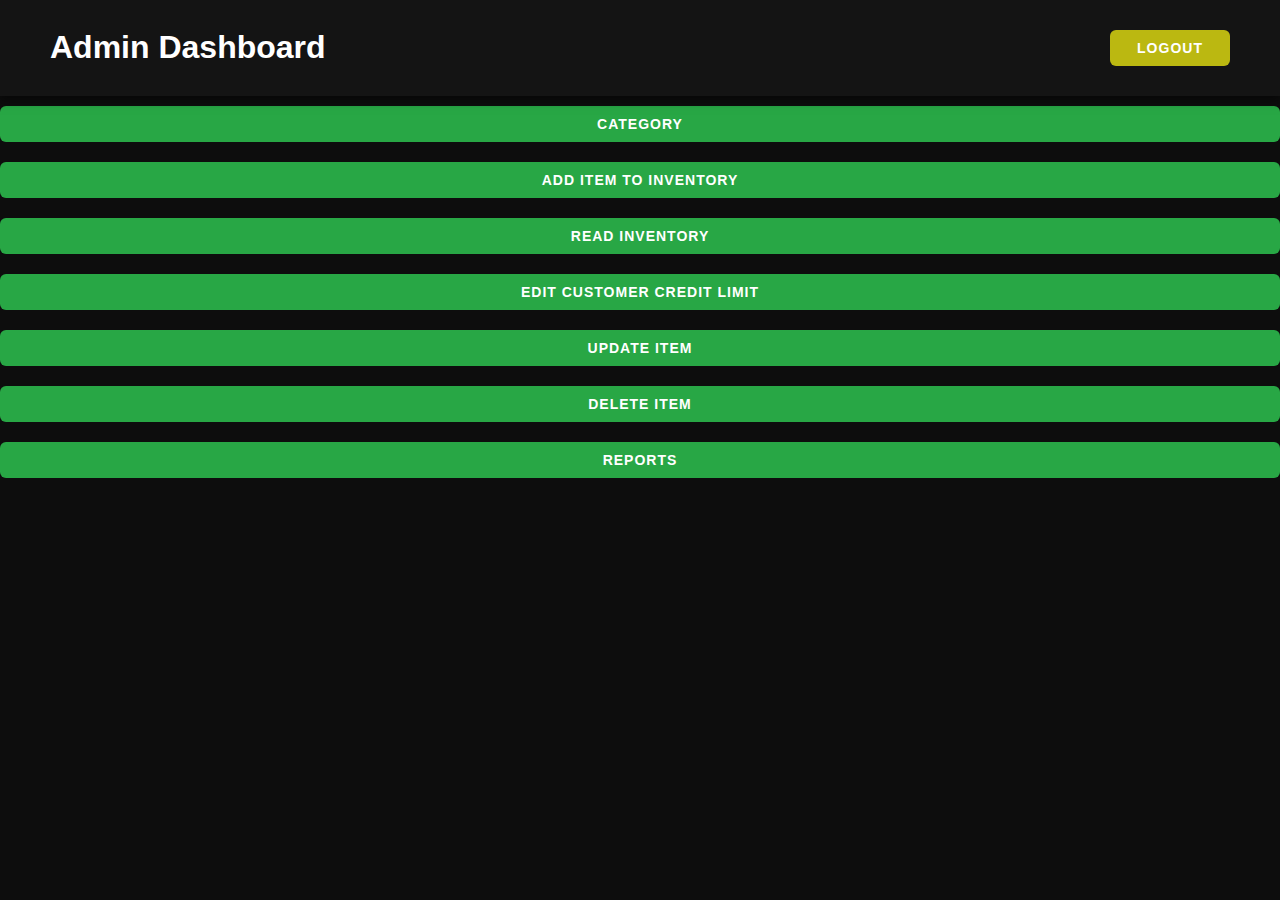
<file: Admin/admin.html>
<!DOCTYPE html>
<html lang="en">
<head>
    <meta charset="UTF-8">
    <meta name="viewport" content="width=device-width, initial-scale=1.0">
    <title>Admin Inventory Management</title>
    <link rel="stylesheet" href="admin.css">
</head>
<body>
    <header>
        <h1>Admin Dashboard</h1>
        <button class="logout-button">Logout</button>

    </header>
 
    <!-- Admin Options -->
    <div id="adminOptions">
        <button id="categoryBtn">Category</button>
        <div id="CategoryMessage" class="alert hidden"></div>
        <button id="addItemBtn">Add Item to Inventory</button>
        <div id="addItemMessage" class="alert hidden"></div>
       
        <button id="readInventoryBtn">Read Inventory</button>
        <div id="readInventoryMessage" class="alert hidden"></div>
       
        <button id="editCreditLimitBtn">Edit Customer Credit Limit</button>
        <div id="creditLimitMessage" class="alert hidden"></div>
       
        <button id="updateItemBtn">Update Item</button>
        <div id="updateItemMessage" class="alert hidden"></div>
       
        <button id="deleteItemBtn">Delete Item</button>
        <div id="deleteItemMessage" class="alert hidden"></div>
    </div>

    <!-- Category Section (initially hidden) -->
    <section id="categorySection" class="hidden">
        <h2>Manage Categories</h2>
        <form id="categoryForm">
            <!-- Create Category with ID -->
            <input type="text" id="categoryIdInput" placeholder="Category ID" />
            <input type="text" id="categoryNameInput" placeholder="Category Name" />
            <button type="submit" id="createCategoryBtn">Create Category</button>
    
            <!-- Update Category -->
            <input type="text" id="updateCategoryIdInput" placeholder="Category ID for Update" />
            <input type="text" id="updateCategoryNameInput" placeholder="New Category Name"  />
            <button type="submit" id="updateCategoryBtn">Update Category</button>
    
            <!-- Fetch All Categories -->
            <button type="button" id="fetchCategoriesBtn">Show All Categories</button>
    
            <!-- Delete Category -->
            <input type="text" id="deleteCategoryIdInput" placeholder="Category ID for Deletion"  />
            <button type="submit" id="deleteCategoryBtn">Delete Category</button>
    
            <!-- Display Categories List -->
            <div id="categoriesList"></div>
        </form>
    </section>
    
    <!-- Add Item Section -->
    <section id="addItemSection" class="hidden">
        <h2>Add Item to Inventory</h2>
        <form id="inventoryForm">
            <input type="text" id="id" placeholder="Id" required>
            <label for="cat_id">Category:</label>
            <select id="cat_id">
                <!-- Options will be populated dynamically -->
            </select>
            <input type="text" id="title" placeholder="Title" required>
            <input type="text" id="description" placeholder="Description" required>
            <input type="number" id="quantity" placeholder="Quantity" required>
            <input type="number" id="price" placeholder="Price" required>
            <input type="file" id="image" accept="image/*">
            <button type="submit">Add Record</button>
        </form>
    </section>
    
    <!-- Read Inventory Section -->
    <section id="inventorySection" class="hidden">
        <h2>Inventory</h2>
        <table id="inventoryTable">
            <thead>
                <tr>
                    <th>Item ID</th>
                    <th>Item Name</th>
                    <th>Item Image</th>
                    <th>Status</th>
                    <th>Actions</th>
                </tr>
            </thead>
            <tbody id="inventoryList"></tbody>
        </table>
    </section>
 
    <!-- Edit Credit Limit Section -->
    <section id="creditLimitSection" class="hidden">
        <h2>Edit Customer Credit Limit</h2>
        <form id="editCreditLimitForm">
            <!-- Input for customer email -->
            <div class="form-group">
                <label for="customer-email">Customer Email:</label>
                <input type="email" id="customer-email" placeholder="Enter Customer Email" required>
            </div>
            <!-- Input for new credit limit -->
            <div class="form-group">
                <label for="credit-limit">New Credit Limit:</label>
                <input type="number" id="credit-limit" placeholder="Enter New Credit Limit" required min="0">
            </div>
            <!-- Button to submit the form -->
            <button type="submit">Update Credit Limit</button>
        </form>
    </section>
    
 
    <!-- Update Item Section -->
    <section id="updateItemSection" class="hidden">
        <h2>Update Item</h2>
        <input type="text" id="updateItemId" placeholder="Enter Item ID" required>
        <button id="fetchItemBtn">Fetch Item</button>
        <div id="itemDetails" class="hidden">
            <input type="text" id="updateCatId" placeholder="Category Id" required>
            <input type="text" id="updateTitle" placeholder="Title" required>
            <input type="text" id="updateDescription" placeholder="Description" required>
            <input type="number" id="updateQuantity" placeholder="Quantity" required>
            <input type="number" id="updatePrice" placeholder="Price" required>
            <input type="file" id="updateImage" accept="image/*">
            <button id="updateRecordBtn">Update Record</button>
        </div>
    </section>
 
    <!-- Delete Item Section -->
    <section id="deleteItemSection" class="hidden">
        <h2>Delete Item</h2>
        <button id="fetchAllItemsBtn">Show All Items</button>
        <div id="deleteItemsList" class="hidden"></div>
    </section>
    <section id="display" class="hidden"></section>
        <button id="Display Reports">Reports</button>
        <div id="displayRep" class="hidden"></div>
    </section>
    <script src="inventory.js"></script>
</body>
</html>
</file>
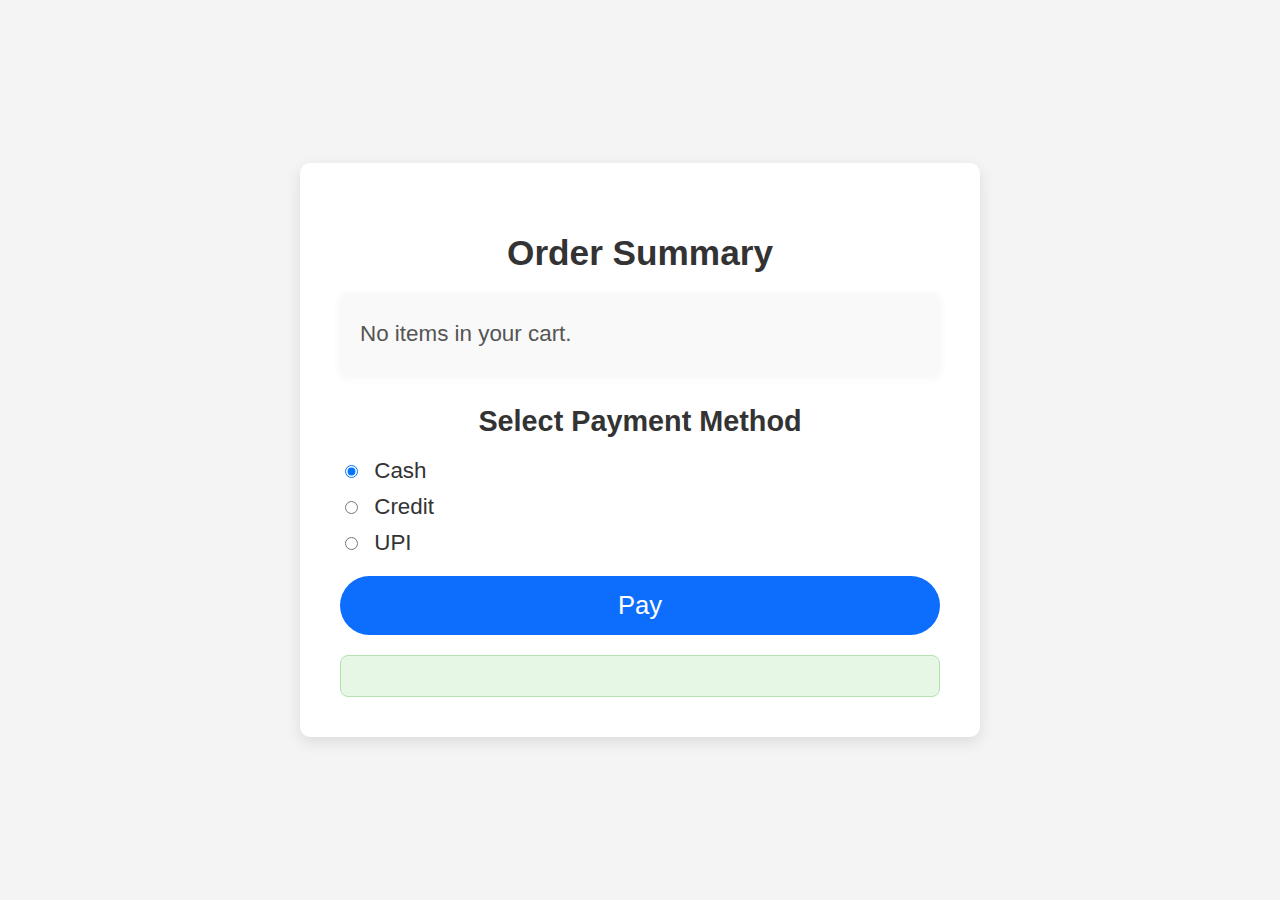
<file: Bill/bill.html>
<!DOCTYPE html>
<html lang="en">
<head>
    <meta charset="UTF-8">
    <meta name="viewport" content="width=device-width, initial-scale=1.0">
    <title>Bill Page</title>
    <link rel="stylesheet" href="bill.css">
    <style>
        
    </style>
</head>
<body>

<div class="container">
    <h2>Order Summary</h2>

    <!-- Order summary will be populated here -->
    <div class="summary" id="orderSummary"></div>

    <!-- Payment options -->
    <div class="payment-method">
        <h3>Select Payment Method</h3>
        <label><input type="radio" name="payment" value="Cash" checked> Cash</label>
        <label><input type="radio" name="payment" value="Credit"> Credit</label>
        <label><input type="radio" name="payment" value="Online Transaction"> UPI</label>
    </div>

    <!-- Confirm payment button -->
    <button class="confirm-button" id="payButton">Pay</button>

    <!-- Success message and final order summary -->
    <div class="order-summary" id="orderSuccessMessage"></div>
</div>
<script src="bill.js">

</script>

</body>
</html>
</file>
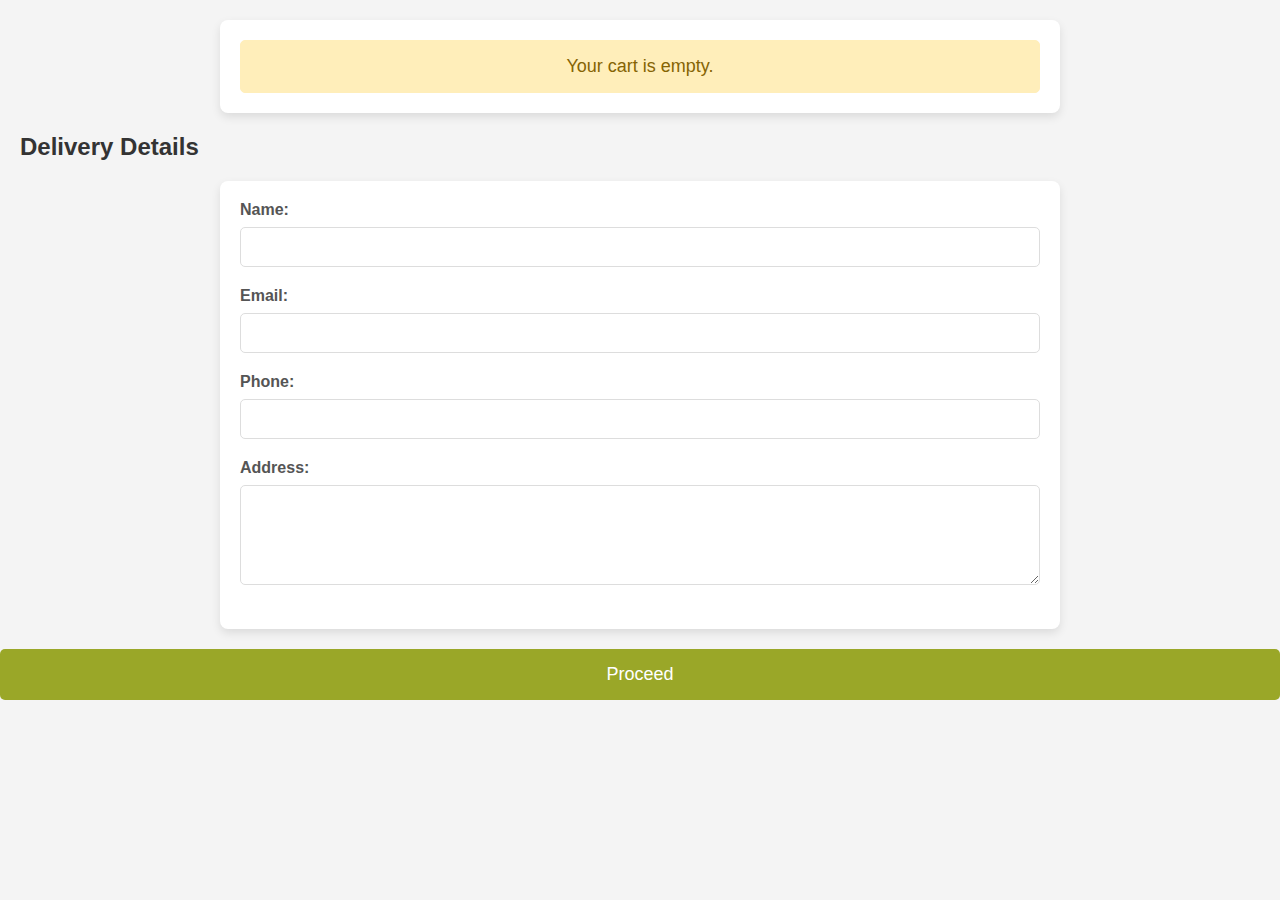
<file: Cart/cart.html>
<!DOCTYPE html>
<html lang="en">
<head>
    <meta charset="UTF-8">
    <meta name="viewport" content="width=device-width, initial-scale=1.0">
    <title>Cart</title>
    <link rel="stylesheet" href="cart.css"> <!-- Add your stylesheet if needed -->
</head>
<body>
    <div id="cart"></div>

    <!-- Customer Delivery Address -->
    <h2>Delivery Details</h2>
    <form class="delivery-form">
        <div class="form-row">
            <label for="customerName" >Name:</label>
            <input type="text" id="customerName"required>
        </div>

        <div class="form-row">
            <label for="customerEmail">Email:</label>
            <input type="email" id="customerEmail"required>
        </div>

        <div class="form-row">
            <label for="customerPhone">Phone:</label>
            <input type="text" id="customerPhone"required>
        </div>

        <div class="form-row">
            <label for="customerAddress">Address:</label>
            <textarea id="customerAddress" required></textarea>
        </div>
    </form>

    <!-- Confirm Payment Button -->
    <button id="confirmPaymentBtn" class="confirm-button">Proceed</button>

    <script src="cart.js"></script> <!-- Link to your cart JavaScript -->
</body>
</html>
</file>
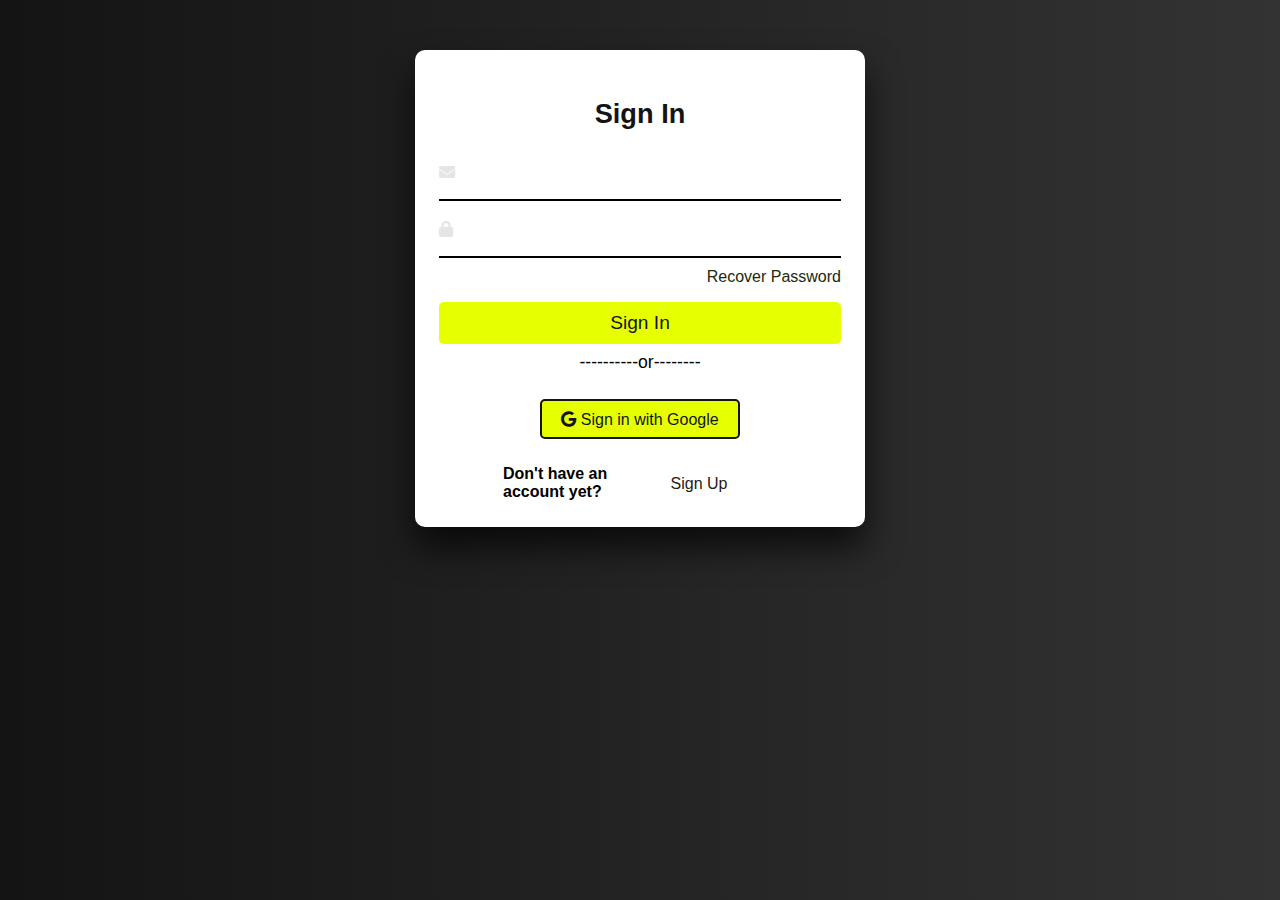
<file: Login/login.html>
<!DOCTYPE html>
<html lang="en">
<head>
    <meta charset="UTF-8">
    <meta name="viewport" content="width=device-width, initial-scale=1.0">
    <title>Register & Login</title>
    <link rel="stylesheet" href="https://cdnjs.cloudflare.com/ajax/libs/font-awesome/6.5.1/css/all.min.css">
    <link rel="stylesheet" href="loginstyle.css">
    <script src="https://apis.google.com/js/platform.js" async defer></script>
    <script type="module" src="fireauth.js"></script>
</head>
<body>
    <div class="container" id="signup" style="display:none;">
      <h1 class="form-title">Register</h1>
      <form method="post" action="#">
        <div id="signUpMessage" class="messageDiv" style="display:none;"></div>
        <div class="input-group">
           <i class="fas fa-user"></i>
           <input type="text" id="fName" placeholder="First Name" required>
           <label for="fName">First Name</label>
        </div>
        <div class="input-group">
            <i class="fas fa-user"></i>
            <input type="text" id="lName" placeholder="Last Name" required>
            <label for="lName">Last Name</label>
        </div>
        <div class="input-group">
            <i class="fas fa-envelope"></i>
            <input type="email" id="rEmail" placeholder="Email" required>
            <label for="rEmail">Email</label>
        </div>
        <div class="input-group">
            <i class="fas fa-lock"></i>
            <input type="password" id="rPassword" placeholder="Password" required>
            <label for="rPassword">Password</label>
        </div>
       <button type="submit" class="btn" id="submitSignUp">Sign Up</button>
      </form>
      <p class="or">----------or--------</p>
      <div class="icons">
        <i class="fab fa-google"></i>

      </div>
      <div class="links">
        <p>Already Have Account?</p>
        <button id="signInButton">Sign In</button>
      </div>
    </div>

    <div class="container" id="signIn">
        <h1 class="form-title">Sign In</h1>
        <form method="post" action="#">
          <div id="signInMessage" class="messageDiv" style="display:none;"></div>

          <div class="input-group">
              <i class="fas fa-envelope"></i>
              <input type="email" id="email" placeholder="Email" required>
              <label for="email"></label>
          </div>
          <div class="input-group">
              <i class="fas fa-lock"></i>
              <input type="password" id="password" placeholder="Password" required>
              <label for="password"></label>
          </div>
          <p class="recover">
            <a href="#">Recover Password</a>
          </p>
         <button type="submit" class="btn" id="submitSignIn">Sign In</button>
        </form>
        <p class="or">----------or--------</p>
        <div class="icons">
            <button class="btn" id="googleSignIn" onclick="gapi.auth2.getAuthInstance().signIn();">
                <i class="fab fa-google"></i> Sign in with Google
            </button>
        </div>
        
        <div class="links">
          <p>Don't have an account yet?</p>
          <button id="signUpButton">Sign Up</button>
        </div>
      </div>
      <script src="login.js"></script>
</body>
</html>
</file>
<file: Bill/bill.css>
/* General Styling */
body {
    font-family: 'Roboto', sans-serif;
    background-color: #f4f4f4;
    margin: 0;
    padding: 0;
    display: flex;
    justify-content: center;
    align-items: center;
    height: 100vh;
}

.container {
    background-color: #ffffff;
    padding: 40px;
    border-radius: 10px;
    box-shadow: 0 5px 15px rgba(0, 0, 0, 0.1);
    max-width: 600px;
    width: 100%;
}

h2, h3 {
    font-size: 2.2rem;
    color: #333;
    margin-bottom: 20px;
    text-align: center;
}

h3 {
    font-size: 1.8rem;
    margin-top: 30px;
}

p {
    font-size: 1.4rem;
    margin: 5px 0;
}

strong {
    font-weight: bold;
}

/* Order Summary */
#orderSummary {
    margin-bottom: 30px;
    padding: 20px;
    background-color: #f9f9f9;
    border-radius: 8px;
    box-shadow: 0 2px 10px rgba(0, 0, 0, 0.05);
}

#orderSummary h3 {
    font-size: 1.6rem;
    margin-bottom: 10px;
    color: #0d6efd;
}

#orderSummary p {
    margin: 8px 0;
    font-size: 1.4rem;
    color: #555;
}

#orderSummary h3:last-of-type {
    margin-top: 20px;
}

/* Payment Method */
.payment-method {
    margin-bottom: 20px;
}

.payment-method label {
    font-size: 1.4rem;
    color: #333;
    display: block;
    margin: 10px 0;
    cursor: pointer;
}

.payment-method input {
    margin-right: 10px;
    cursor: pointer;
}

/* Confirm Button */
.confirm-button {
    display: block;
    width: 100%;
    padding: 15px;
    background-color: #0d6efd;
    color: #ffffff;
    font-size: 1.6rem;
    font-weight: 500;
    text-align: center;
    border: none;
    border-radius: 50px;
    cursor: pointer;
    transition: background-color 0.3s ease, transform 0.3s ease;
}

.confirm-button:hover {
    background-color: #0a58ca;
    transform: translateY(-2px);
}

/* Success Message */
#orderSuccessMessage {
    margin-top: 20px;
    padding: 20px;
    background-color: #e6f7e6;
    border-radius: 8px;
    border: 1px solid #b3e2b3;
    color: #28a745;
    font-size: 1.4rem;
    text-align: center;
}

/* Responsive Styling */
@media (max-width: 768px) {
    .container {
        padding: 30px;
        margin: 20px;
    }

    h2 {
        font-size: 1.8rem;
    }

    h3 {
        font-size: 1.6rem;
    }

    p {
        font-size: 1.2rem;
    }
}
</file>
<file: Cart/cart.css>
/* General Styles */
body {
    font-family: 'Arial', sans-serif;
    background-color: #f4f4f4;
    color: #333;
    margin: 0;
    padding: 0;
}

h1 {
    text-align: center;
    color: #333;
    font-size: 32px;
    margin-top: 20px;
}

h2 {
    color: #333;
    margin-left: 20px;
}

/* Cart Section */
#cart {
    background-color: #fff;
    margin: 20px auto;
    padding: 20px;
    border-radius: 8px;
    max-width: 800px;
    box-shadow: 0 4px 10px rgba(0, 0, 0, 0.1);
    text-align: center;
    font-size: 18px;
    color: #555;
}

.empty-cart {
    background-color: #ffeeba;
    color: #856404;
    padding: 15px;
    border: 1px solid #ffeeba;
    border-radius: 5px;
}

/* Form Section */
form {
    background-color: #fff;
    max-width: 800px;
    margin: 20px auto;
    padding: 20px;
    border-radius: 8px;
    box-shadow: 0 4px 10px rgba(0, 0, 0, 0.1);
}

label {
    font-size: 16px;
    font-weight: bold;
    color: #555;
    display: block;
    margin-bottom: 8px;
}

input[type="text"],
input[type="email"],
textarea {
    width: 100%;
    padding: 10px;
    margin-bottom: 20px;
    border-radius: 5px;
    border: 1px solid #ddd;
    font-size: 16px;
    box-sizing: border-box;
    transition: border 0.3s;
}

input[type="text"]:focus,
input[type="email"]:focus,
textarea:focus {
    border-color: #007bff;
}

textarea {
    height: 100px;
    resize: vertical;
}

/* Radio Button Styles */
input[type="radio"] {
    margin-right: 10px;
}

h3 {
    font-size: 18px;
    color: #333;
    margin-top: 20px;
    margin-bottom: 10px;
}

/* Payment Section */
#upiInput,
#creditCardInput {
    display: none;
    margin-top: 20px;
}

/* Confirm Button */
#confirmPaymentBtn {
    display: block;
    width: 100%;
    padding: 15px;
    font-size: 18px;
    background-color: #9aa728;
    color: white;
    border: none;
    border-radius: 5px;
    cursor: pointer;
    transition: background-color 0.3s;

    
}

#confirmPaymentBtn:hover {
    background-color: #839617;
}

/* Responsive Styles */
@media (max-width: 768px) {
    #cart,
    form {
        width: 90%;
    }
}

@media (max-width: 480px) {
    h1 {
        font-size: 28px;
    }

    h2, h3 {
        margin-left: 0;
        font-size: 16px;
    }

    #confirmPaymentBtn {
        font-size: 16px;
        padding: 12px;
    }
}
</file>
<file: Login/loginstyle.css>
* {
    margin: 0;
    padding: 0;
    box-sizing: border-box;
    font-family: "Poppins", sans-serif;
}

/* Body Styling */
body {
    background: linear-gradient(to right, #141414, #333); /* Dark gradient background */
    color: #e5e5e5;
    font-size: 16px;
}

/* Container Styling */
.container {
    background-color: #ffffff; /* White background for contrast */
    width: 450px;
    padding: 1.5rem;
    margin: 50px auto;
    border-radius: 10px;
    box-shadow: 0 20px 35px rgba(0, 0, 0, 0.7); /* Darker shadow */
}

/* Form Title */
.form-title {
    font-size: 1.7rem;
    font-weight: bold;
    text-align: center;
    padding: 1.5rem 0;
    color: #141414; /* Dark text for clarity */
}

/* Input Group Styling */
.input-group {
    padding: 10px 0;
    position: relative;
}

input {
    width: 100%;
    padding-left: 1.5rem;
    font-size: 15px;
    color: #141414;
    border: none;
    border-bottom: 2px solid #000000; /* Subtle bottom border */
    background-color: transparent;
    transition: border-color 0.3s;
}

input:focus {
    border-bottom: 2px solid #e6ff01; /* Neon green focus */
    outline: none;
}

input::placeholder {
    color: transparent; /* Placeholder text hidden */
}

/* Floating Label */
label {
    color: #000000;
    position: absolute;
    left: 1.2rem;
    top: 1rem;
    font-size: 1rem;
    pointer-events: none;
    transition: 0.3s ease all;
}

input:focus ~ label,
input:not(:placeholder-shown) ~ label {
    top: -1.5rem;
    font-size: 0.85rem;
    color: #e6ff01; /* Neon green floating label */
}

/* Recover Password Link */
.recover {
    text-align: right;
    font-size: 1rem;
    margin-bottom: 1rem;
}

.recover a {
    text-decoration: none;
    color: #24270d; /* Neon green link */
}

.recover a:hover {
    color: #000000; /* Bright hover effect */
    text-decoration: underline;
}

/* Button Styling */
button {
    font-size: 1.2rem;
    padding: 10px 0;
    border-radius: 5px;
    width: 100%;
    background-color: #e6ff01; /* Neon green button */
    color: #141414; /* Dark text */
    border: none;
    cursor: pointer;
    transition: background-color 0.3s;
}

button:hover {
    background-color: #d4ff00; /* Lighter hover color */
}

/* Or Text Styling */
.or {
    font-size: 1.1rem;
    margin-top: 0.5rem;
    text-align: center;
    color: #000;
}

/* Google Sign-in Button */
#googleSignIn {
    width: 80%;
    max-width: 200px;
    height: 40px;
    padding: 10px;
    background: #e6ff01; /* Dark background for contrast */
    color: #141414; /* Neon green text */
    border: 2px solid #141414; /* Neon green border */
    border-radius: 5px;
    font-size: 1rem;
    cursor: pointer;
    transition: background-color 0.3s;
    margin: 10px 0;
}

#googleSignIn:hover {
    background: #333;
}

/* Link Styling */
.links {
    display: flex;
    justify-content: space-around;
    padding: 0 4rem;
    margin-top: 1rem;
    font-weight: bold;
    color: #000000;
}

#signUpButton, #signInButton {
    color: #1f2012;
    background: none;
    border: none;
    cursor: pointer;
    font-size: 1rem;
}

#signUpButton:hover, #signInButton:hover {
    text-decoration: underline;
    color: #0c0b02; /* Bright hover */
}

/* Message Div Styling */
.messageDiv {
    background-color: #e6ff01; /* Neon green background */
    color: #141414; /* Dark text */
    padding: 10px 20px;
    margin: 10px 0;
    border-radius: 5px;
    font-size: 1rem;
    opacity: 0;
    animation: fadeOut 7s forwards;
}

/* Fadeout Animation */
@keyframes fadeOut {
    0% {
        opacity: 1;
    }
    100% {
        opacity: 0;
    }
}

/* Icons and Spacing */
.icons {
    text-align: center;
    margin-top: 1rem;
    color: #000;
}
</file>
<file: Admin/admin.css>
/* Reset styles */
* {
    margin: 0;
    padding: 0;
    box-sizing: border-box;
}

/* General body styling */
body {
    font-family: 'Arial', sans-serif; /* Clean, modern font */
    background-color: #0d0d0d; /* Deep black background for contrast */
    color: #f5f5f5; /* Soft white text */
    line-height: 1.6;
    overflow-x: hidden;
}

/* Headings */
h2 {
    color: #ffd700; /* Gold for headings */
    font-size: 28px;
    margin-bottom: 15px;
    font-weight: bold;
    text-align: center;
}

/* Smooth animations for fade-in effect */
@keyframes fadeIn {
    0% { opacity: 0; }
    100% { opacity: 1; }
}

.fade-in {
    animation: fadeIn 1.5s ease-in-out;
}

/* Input and button styles */
input, button {
    padding: 10px;
    margin: 10px 0;
    font-size: 14px;
    width: 100%;
    box-sizing: border-box;
    border-radius: 6px;
    border: 1px solid #555; /* Subtle border */
    background-color: #222; /* Dark background for inputs */
    color: #e5e5e5; /* Light text for readability */
    transition: all 0.3s ease;
}

/* Button styles */
button {
    background-color: #28a745; /* Fresh green */
    color: white;
    border: none;
    font-weight: bold;
    text-transform: uppercase;
    letter-spacing: 1px;
    cursor: pointer;
    transition: background-color 0.3s ease, transform 0.2s ease, box-shadow 0.3s ease;
    padding: 10px 15px; /* Increased padding for button */
}

/* Button hover animation */
button:hover {
    background-color: #218838; /* Darker green on hover */
    box-shadow: 0 6px 12px rgba(0, 0, 0, 0.3); /* Depth effect */
    transform: scale(1.05); /* Scale up on hover */
}

/* Header styles */
header {
    background: #141414; /* Dark background */
    color: white;
    padding: 20px 50px; /* Increased padding */
    display: flex;
    justify-content: space-between;
    align-items: center;
    position: sticky;
    top: 0;
    z-index: 1000;
    box-shadow: 0 4px 10px rgba(0, 0, 0, 0.5); /* Soft shadow */
    animation: fadeIn 1s ease-in-out;
}

/* Improved header spacing and alignment */
header .logo {
    font-size: 26px;
    font-weight: bold;
    letter-spacing: 1px;
}

header nav {
    display: flex;
    gap: 30px; /* Larger gap for better alignment */
}

header nav a {
    color: white;
    font-weight: 500;
    text-decoration: none;
    transition: color 0.3s ease;
    font-size: 16px;
}

header nav a:hover {
    color: #ffd700; /* Gold hover */
}

/* Button for header actions */
header button {
    background: #28a745; /* Fresh green */
    border: none;
    color: white;
    padding: 10px 15px; /* Increased padding */
    cursor: pointer;
    font-size: 14px;
    border-radius: 3px;
    transition: background 0.3s ease-in-out;
}

header button:hover {
    background-color: #218838; /* Darker green on hover */
}

/* Section styles */
section {
    background: #292929; /* Darker gray for contrast */
    padding: 40px;
    margin: 40px auto;
    border-radius: 8px;
    box-shadow: 0 0 15px rgba(0, 0, 0, 0.5); /* Deep shadow */
    max-width: 900px;
    color: white;
    transition: transform 0.3s ease, background-color 0.3s ease;
}

/* Section hover effect */
section:hover {
    transform: translateY(-10px); /* Lift effect */
    background-color: #212121; /* Slightly lighter background */
}

/* Smooth section fade-in */
section {
    animation: fadeIn 1s ease-in-out;
}

/* Form styles */
form {
    display: flex;
    flex-direction: column;
    margin-top: 20px;
}

form input, form select {
    margin-bottom: 15px;
    padding: 12px;
    background-color: #333; /* Darker background for inputs */
    border: 1px solid #555; /* Subtle border */
    color: white;
    border-radius: 5px;
    font-size: 16px;
}

/* Table styles for inventory */
table {
    width: 100%;
    border-collapse: collapse;
    margin-top: 20px;
    background-color: #2b2b2b; /* Table background */
    color: white;
    animation: fadeIn 1s ease-in-out;
}

th, td {
    padding: 15px;
    text-align: center;
    border: 1px solid #444; /* Table border */
}

th {
    background: #28a745; /* Fresh green header */
    color: white;
    font-weight: bold;
}

td {
    background: #333; /* Dark table cells */
    transition: background-color 0.3s ease, color 0.3s ease;
}

/* Row hover effect */
tr:hover {
    background-color: #444; /* Slightly lighter row on hover */
    color: #ffd700; /* Gold hover */
}

#inventoryList img {
    max-width: 70px;
    border-radius: 5px;
}

/* Success/Error Alert Styles */
.alert {
    margin-top: 15px;
    padding: 15px;
    border-radius: 5px;
    text-align: center;
    font-weight: bold;
    animation: fadeIn 0.5s ease-in-out;
}

.success {
    background-color: #d4edda;
    color: #155724;
}

.error {
    background-color: #f8d7da;
    color: #721c24;
}

.hidden {
    display: none;
}

/* Categories list styles */
#categoriesList div {
    background-color: #e5e5e5; /* Light background for categories */
    padding: 12px;
    margin: 8px 0;
    border-radius: 6px;
    display: flex;
    justify-content: space-between;
    align-items: center;
    transition: background-color 0.3s ease, box-shadow 0.3s ease, transform 0.3s ease;
}

#categoriesList div:hover {
    background-color: #dcdcdc; /* Lighter gray on hover */
    box-shadow: 0 2px 4px rgba(0, 0, 0, 0.1);
    transform: scale(1.02); /* Slight scaling on hover */
}

#categoriesList div span {
    font-size: 16px;
    color: #333;
}

/* Delete icon styling */
#categoriesList div .deleteIcon {
    background-color: #ff0000; /* Yellow for delete */
    color: white;
    padding: 8px 12px;
    border-radius: 5px;
    cursor: pointer;
    transition: background-color 0.3s ease;
}

#categoriesList div .deleteIcon:hover {
    background-color: #420101; /* Darker yellow on hover */
}
/* Logout Button Styles */
.logout-button {
    background-color: #bbb811; /* Red for logout */
    color: white;
    padding: 10px 15px; /* Padding for better appearance */
    border: none;
    border-radius: 6px; /* Rounded corners */
    font-weight: bold; /* Bold text */
    text-transform: uppercase; /* Uppercase text */
    letter-spacing: 1px; /* Spacing between letters */
    cursor: pointer; /* Pointer cursor on hover */
    transition: background-color 0.3s ease, transform 0.2s ease; /* Smooth transition for hover effects */
    width: 120px; /* Adjusted width for a smaller button */
}

/* Logout Button Hover Animation */
.logout-button:hover {
    background-color: #9bb11e; /* Darker red on hover */
    transform: scale(1.05); /* Scale up effect */
    box-shadow: 0 4px 8px rgba(0, 0, 0, 0.3); /* Shadow effect on hover */
}

/* Responsive styles */
@media (max-width: 768px) {
    header {
        flex-direction: column;
        align-items: center;
        padding: 15px;
    }

    header nav {
        flex-direction: column;
        gap: 15px;
    }

    header button {
        margin-top: 15px;
    }

    section {
        padding: 20px;
    }
}
</file>
